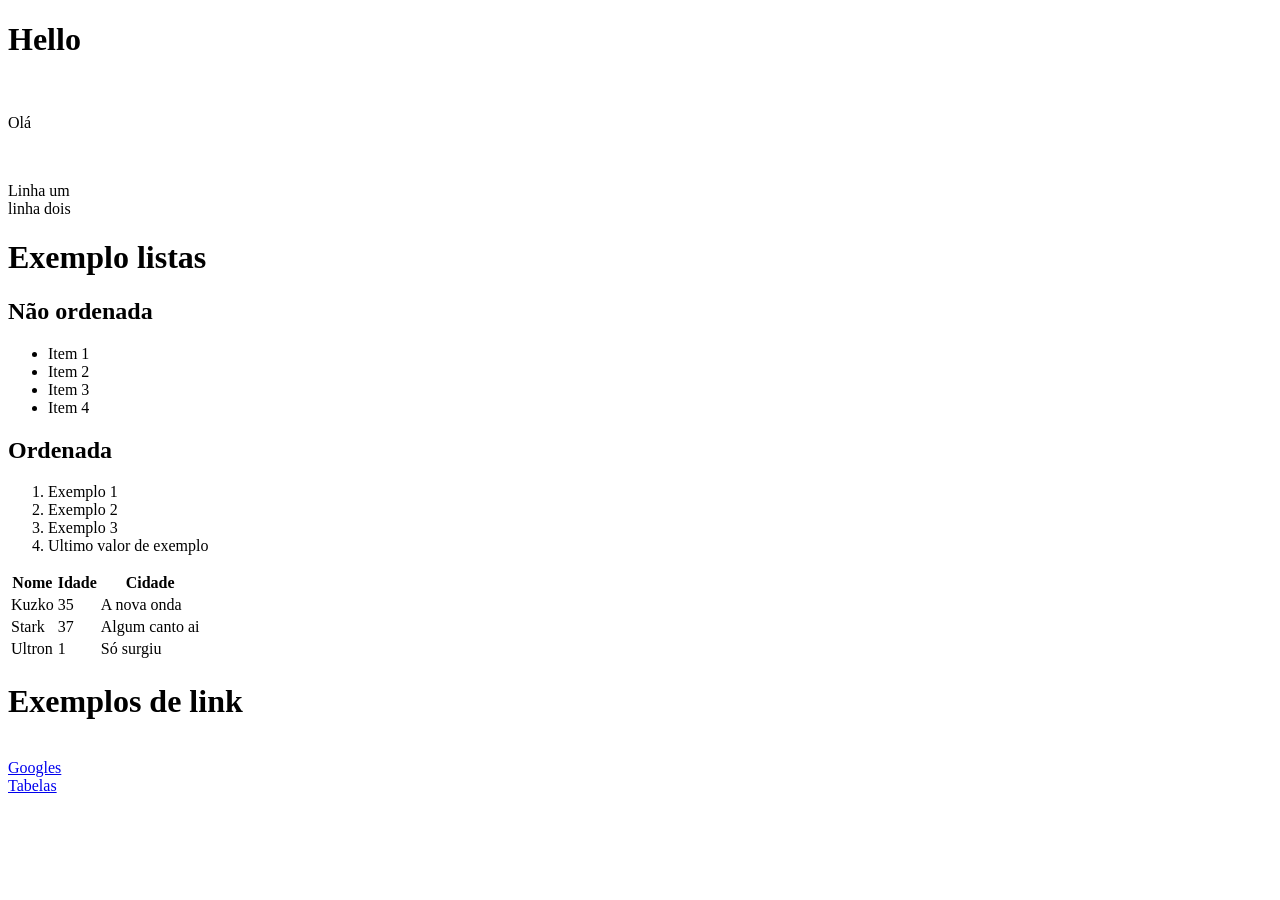
<file: index.html>
<!DOCTYPE html>
<html lang="pt-br">
<head>
    <meta charset="UTF-8">
    <meta name="viewport" content="width=device-width, initial-scale=1.0">
    <title>Page</title>
</head>
<body>

    <h1>Hello</h1><br>
    <p>Olá</p><br>

    <p>
        Linha um<br>
        linha dois
    </p>

    <h1>Exemplo listas</h1>
    
    <h2>Não ordenada</h2>
    <ul>
        <li>Item 1</li>
        <li>Item 2</li>
        <li>Item 3</li>
        <li>Item 4</li>

    </ul>
    <h2>Ordenada</h2>
        <ol>
           <li>Exemplo 1</li>
           <li>Exemplo 2</li>
           <li>Exemplo 3</li>
           <li>Ultimo valor de exemplo</li>
        </ol>

        <table>
            <thead>
                <tr>
                    <th>Nome</th>
                    <th>Idade</th>
                    <th>Cidade</th>
                </tr>
            </thead>
            <tbody>
                <tr>
                    <td>Kuzko</td>
                    <td>35</td>
                    <td>A nova onda</td>
                </tr>
                <tr>
                    <td>Stark</td>
                    <td>37</td>
                    <td>Algum canto ai</td>
                </tr>
                <tr>
                    <td>Ultron</td>
                    <td>1</td>
                    <td>Só surgiu</td>
                </tr>
            </tbody>
        </table>

        <h1>Exemplos de link</h1>
        <br>
        <a href="https://www.google.com/">Googles</a>
        <br>
        <a href="C:\Users\MIGUELBERTOLONCRUZ\Desktop\page\paginatablea.html">Tabelas</a>
</body>
</html>
</file>
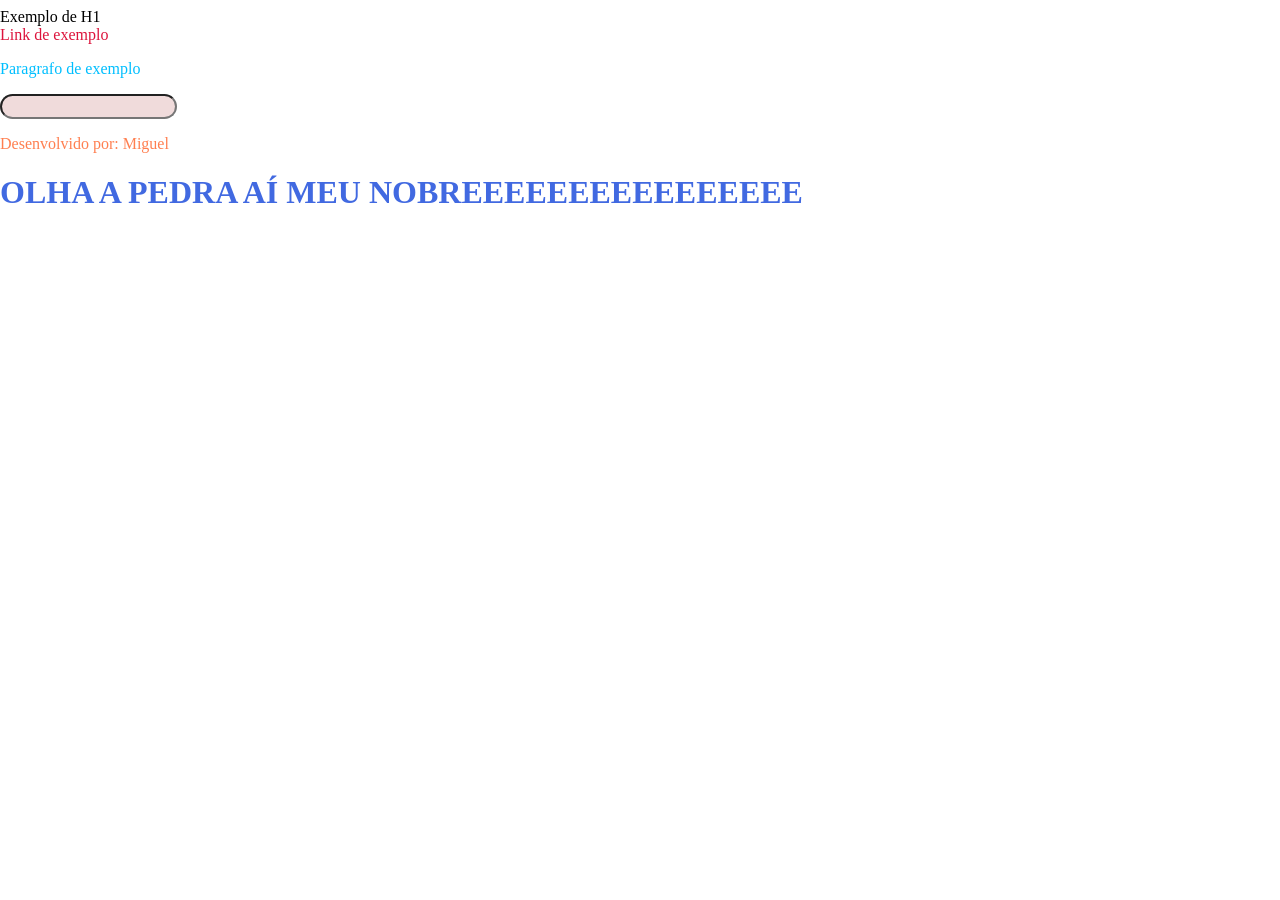
<file: exemplo-css/index.html>
<!DOCTYPE html>
<html lang="pt-br">
<head>
    <meta charset="UTF-8">
    <meta name="viewport" content="width=device-width, initial-scale=1.0">
    <title>TESTE TESTE</title>
    <link rel="stylesheet" href="./style.css">
</head>
<body>
    <header>Exemplo de H1</header>
    <main>
        <a>Link de exemplo</a>
        <p class="exemplo-classe">Paragrafo de exemplo</p>
        <input type="email" name="email" id="email" />
    </main>
    <footer>
        <p>Desenvolvido por: Miguel</p>
    </footer>
    <h1>OLHA A PEDRA AÍ MEU NOBREEEEEEEEEEEEEEEE</h1>
</body>
</html>
</file>
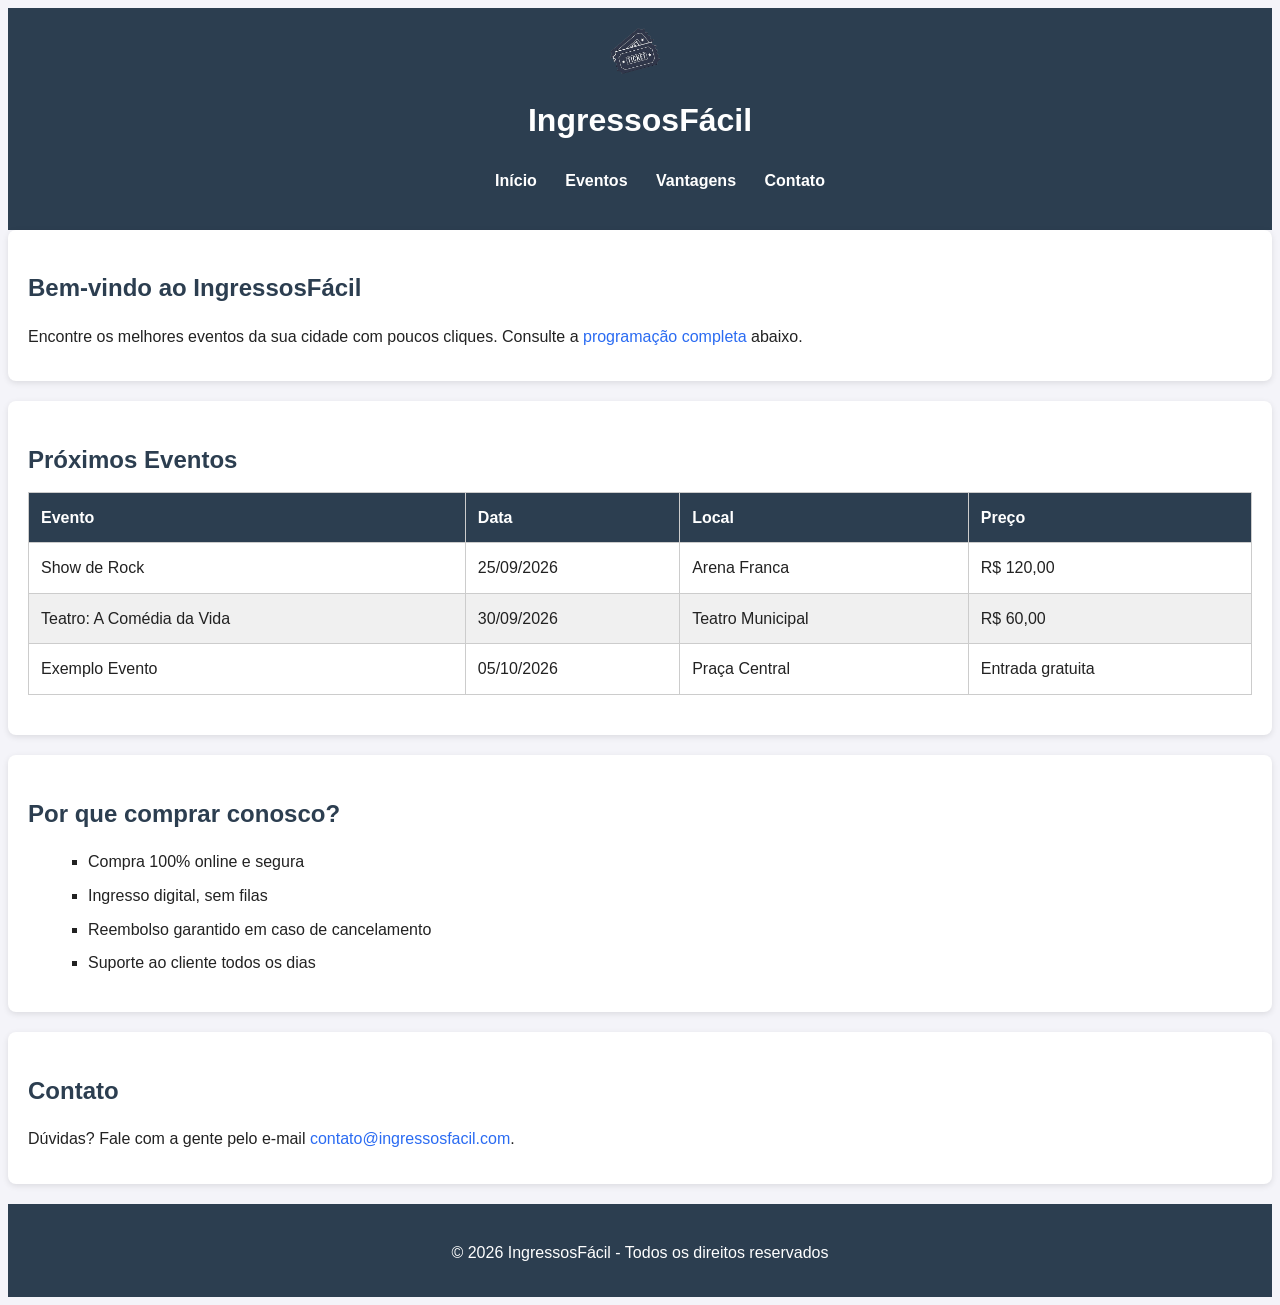
<file: EXEMPLO-PROPRIEDADE-CSS/INDEX.HTML>
<!DOCTYPE html>
<html lang="pt-BR">
<head>
    <meta charset="UTF-8">
    <meta name="viewport" content="width=device-width, initial-scale=1.0">
    <title>IngressosFácil</title>
    <link rel="stylesheet" href="STYLES.CSS">
</head>
<body>

    <header>
        <div class="logo">
            <img src="logo.png" alt="Logo do site">
            <h1>IngressosFácil</h1>
        </div>
        <nav>
            <ul>
                <li><a href="#home">Início</a></li>
                <li><a href="#eventos">Eventos</a></li>
                <li><a href="#vantagens">Vantagens</a></li>
                <li><a href="#contato">Contato</a></li>
            </ul>
        </nav>
    </header>

    <main>
        <section id="home">
            <h2>Bem-vindo ao IngressosFácil</h2>
            <p>Encontre os melhores eventos da sua cidade com poucos cliques. Consulte a <a href="#eventos">programação completa</a> abaixo.</p>
        </section>

        <section id="eventos">
            <h2>Próximos Eventos</h2>
            <table>
                <thead>
                    <tr>
                        <th>Evento</th>
                        <th>Data</th>
                        <th>Local</th>
                        <th>Preço</th>
                    </tr>
                </thead>
                <tbody>
                    <tr>
                        <td>Show de Rock</td>
                        <td>25/09/2026</td>
                        <td>Arena Franca</td>
                        <td>R$ 120,00</td>
                    </tr>
                    <tr>
                        <td>Teatro: A Comédia da Vida</td>
                        <td>30/09/2026</td>
                        <td>Teatro Municipal</td>
                        <td>R$ 60,00<tronômico</td>
                    </tr>
                    <tr>
                        <td>Exemplo Evento</td>
                        <td>05/10/2026</td>
                        <td>Praça Central</td>
                        <td>Entrada gratuita</td>
                    </tr>
                </tbody>
            </table>
        </section>

        <section id="vantagens">
            <h2>Por que comprar conosco?</h2>
            <ul>
                <li>Compra 100% online e segura</li>
                <li>Ingresso digital, sem filas</li>
                <li>Reembolso garantido em caso de cancelamento</li>
                <li>Suporte ao cliente todos os dias</li>
            </ul>
        </section>

        <section id="contato">
            <h2>Contato</h2>
            <p>Dúvidas? Fale com a gente pelo e-mail <a href="mailto:contato@ingressosfacil.com">contato@ingressosfacil.com</a>.</p>
        </section>
    </main>

    <footer>
        <p>&copy; 2026 IngressosFácil - Todos os direitos reservados</p>
    </footer>

</body>
</html>
</file>
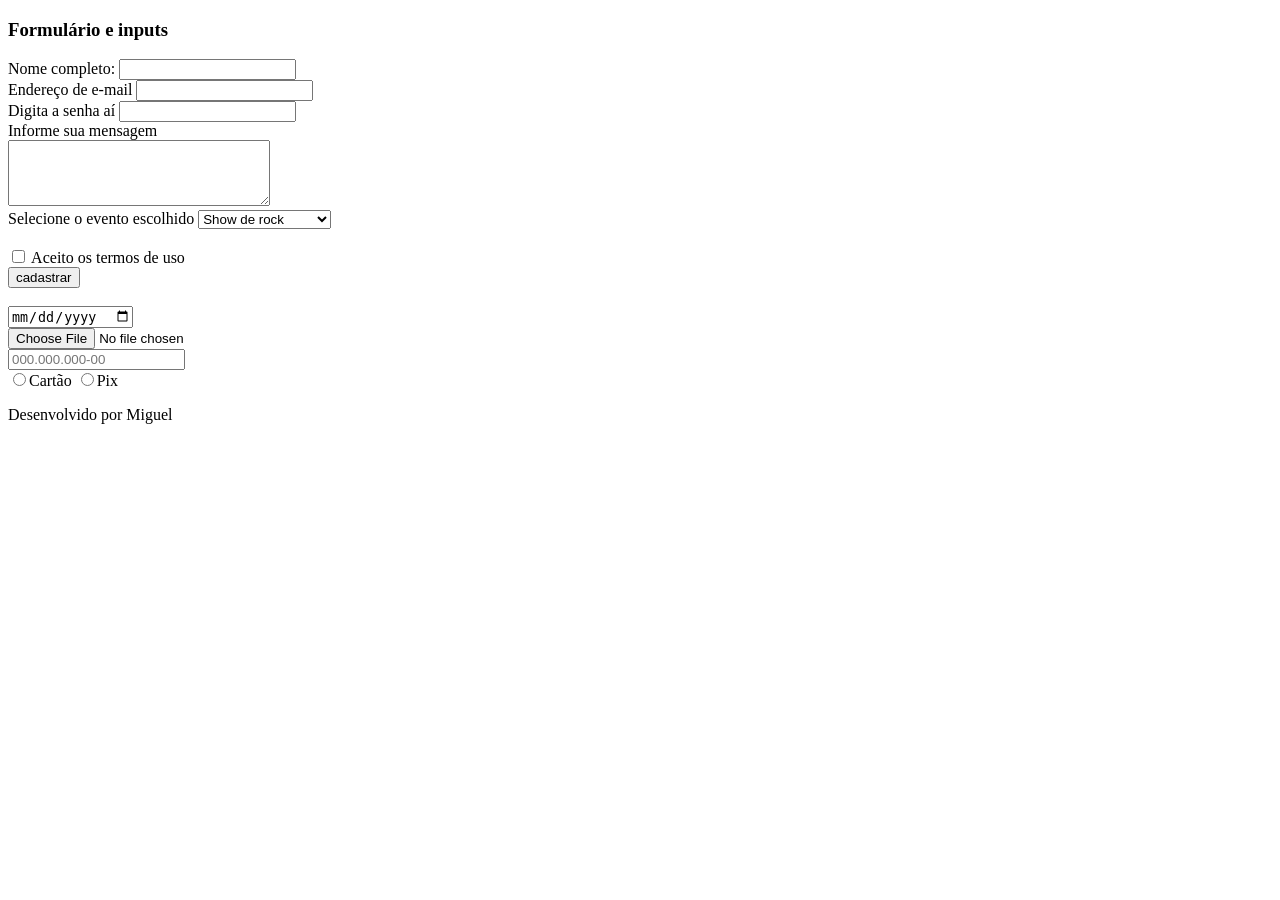
<file: ind.html>
<!DOCTYPE html>
<html lang="pt-br">
<head>
    <meta charset="UTF-8">
    <meta name="viewport" content="width=device-width, initial-scale=1.0">
    <title>Exemplo formulario</title>
</head>
<body>
    <header>
        <h3>Formulário e inputs</h3>
    </header>
    <main>
        <form id="registration" method="post">
            <label for="name"> Nome completo: </label>
            <input type="text" id="nome" name="nome"
         required />
            <br>
            
            <label for="email">Endereço de e-mail</label>
            <input type="email" id="email" name="email"/>
            
            <br>
            
            <label for="password">Digita a senha aí</label>
            <input type="password" id="password" name="password"
            required minlength="8" title="A senha tem que ter 8 letras bixin"/>
            
            <br>

            <label for="mensagem">Informe sua mensagem</label> <br>
            <textarea name="mensagem" id="mensagem" cols="30" rows="4"></textarea>
            
            <br>
            
            <label for="evento">Selecione o evento escolhido</label>
            <select name="evento" id="evento">
                <option value="rock">Show de rock</option>
                <option value="sertanejo">Show de sertanejo</option>
                <option value="modao">Show de modão</option>
            </select>

            <br>
            <br>

            <label for="termos">
                <input type="checkbox" id="termos" name="termos"
                required>
                Aceito os termos de uso
            </label>

            <br>

            <input type="submit" value="cadastrar">
        </form>

        <br>
        <input type="date"/>
        <br>
        <input type="file">
        <br>
        <input type="text" 
        id="cpf" 
        name="cpf" 
        placeholder="000.000.000-00" 
        required pattern="\d(3)\.\d(3)\.d(3)-\2(d)" 
        title="Formato esperado:000.000.000-00"/>

        <form id="registration" method="post">
            <label><input type="radio" name="pagamento" value="cartao">Cartão</label>
            <label><input type="radio" name="pagamento" value="pix">Pix</label>
        </form>
        
    </main>
    <footer>
    <p>Desenvolvido por Miguel</p>
</footer>

</body>
</html>
</file>
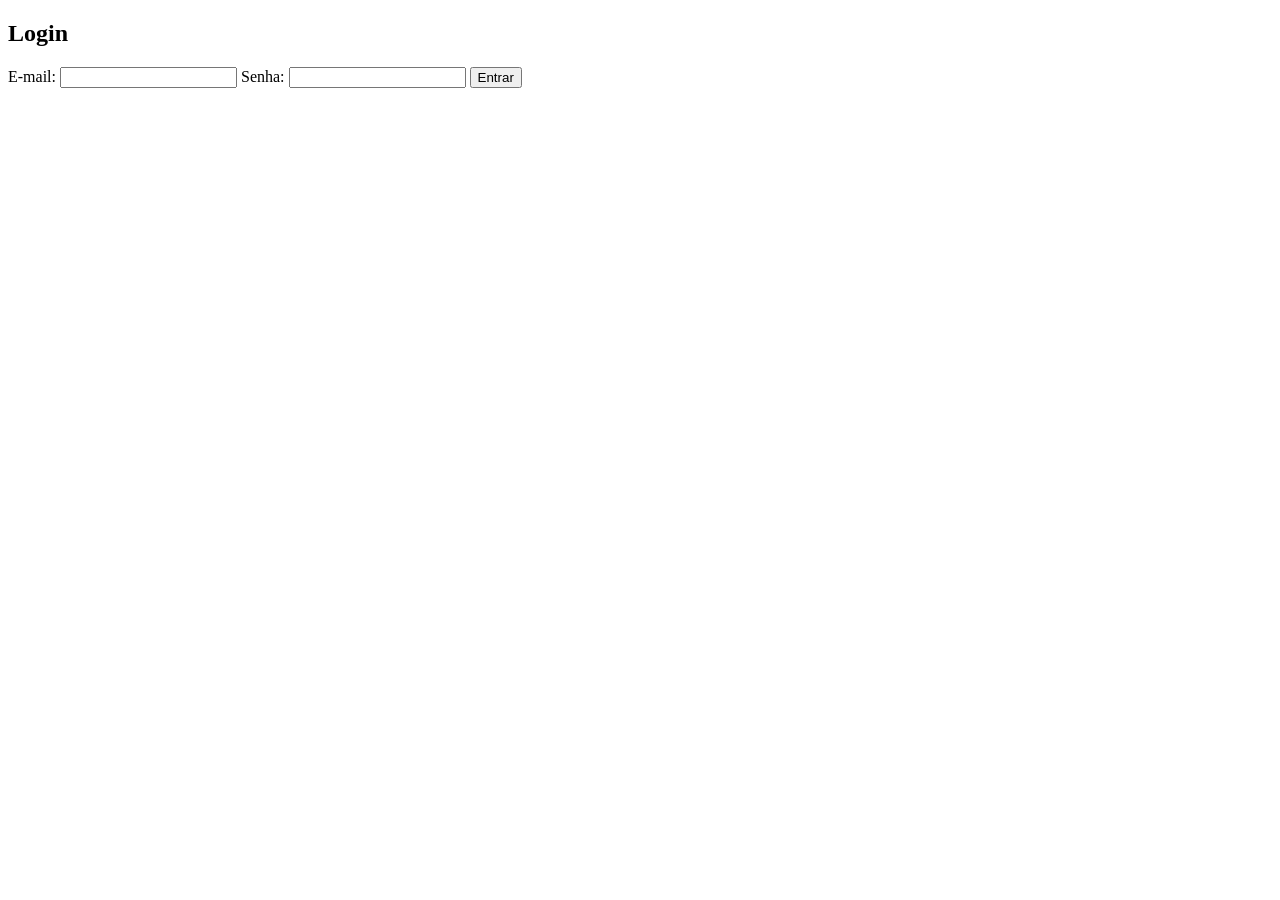
<file: login.html>
<!DOCTYPE html>
<html lang="pt-br">
<head>
    <meta charset="UTF-8">
    <meta name="viewport" content="width=device-width, initial-scale=1.0">
    <title>Document</title>
</head>
<body>
    <main>
        <section>
            <h2>Login</h2>
        </section>
        <section>
            <form id="loginForm" method="POST">
                <label for="loginEmail">E-mail:</label>
                <input type="email" id="loginEmail" name="email" required />
    
                <label for="loginSenha">Senha:</label>
                <input type="password" id="loginSenha" name="senha" required />
    
                <input type="submit" value="Entrar" />
            </form>
        </section>
    </main>
    
    <script>
        document.getElementById('loginForm').addEventListener('submit', function (event) {
            event.preventDefault();
            const email = document.getElementById('loginEmail').value;
            alert(`Tentativa de login com o e-mail: ${email}`);
        });
    </script>
</body>
</html>
</file>
<file: exemplo-css/style.css>
h1 {
    color: royalblue;
}

*{
    margin-left: 0;
    pad: 175;
    box-sizing: border-box;
}

a {
    color: crimson;
}

p {
    color: coral;
}

.exemplo-classe {
    color: deepskyblue;
}

#email{
    color: darkorchid;
    height: 25px;
    background-color: rgb(240, 219, 219);
    border-radius: 25px;
    box-shadow: 5px;
    text-shadow: 15px;
    
}
</file>
<file: EXEMPLO-PROPRIEDADE-CSS/STYLES.CSS>
{
    margin: 0;
    padding: 0;
    box-sizing: border-box;
}

body {
    font-family: 'Segoe UI', Arial, sans-serif;
    color: #222;
    background-color: #f4f4f9;
    line-height: 1.6;
}

h1 {
    font-size: 2rem;
}

h2 {
    font-size: 1.5rem;
    margin-bottom: 12px;
    color: #2c3e50;
}

p {
    margin-bottom: 12px;
}

a {
    color: #2a6bf2;
    text-decoration: none;
}

a:hover {
    text-decoration: underline;
}

nav a {
    color: white;
    font-weight: bold;
    text-decoration: none;
}

nav a:hover{
    text-decoration: underline;
}

nav ul {
    list-style: none;
}

nav {
    background-color: #2c3e50;
}

nav li{
    display: inline-block;
    margin: 0 12px;
}

#vantagens ul{
    list-style-type: square;
    margin-left: 20px;
}

#vantagens li{
    margin-bottom: 8px;
}

table {
    width: 100%;
    border-collapse: collapse;
    margin-bottom: 20px;
}

th, td {
    padding: 12px;
    border: 1px solid #ccc;
    text-align: left;
}

thead {
    background-color: #2c3e50;
    color: white;
}

tbody tr:nth-child(even){
    background-color: #f0f0f0;
}

main section {
    background-color: #fff;
    padding: 20px;
    margin-bottom: 20px;
    border-radius: 8px;
    box-shadow: 0 2px 6px rgba(0, 0, 0, 0.1);
}

header {
    background-color: #2c3e50;
    color: white;
    padding: 20px;
    text-align: center;
}

header .logo {
    margin-bottom: 10px;
}

header .logo img {
    width: 50px;
    margin-right: 10px;
    vertical-align: middle;
}

footer {
    background-color: #2c3e50;
    color: white;
    text-align: center;
    padding: 20px;
}
</file>
